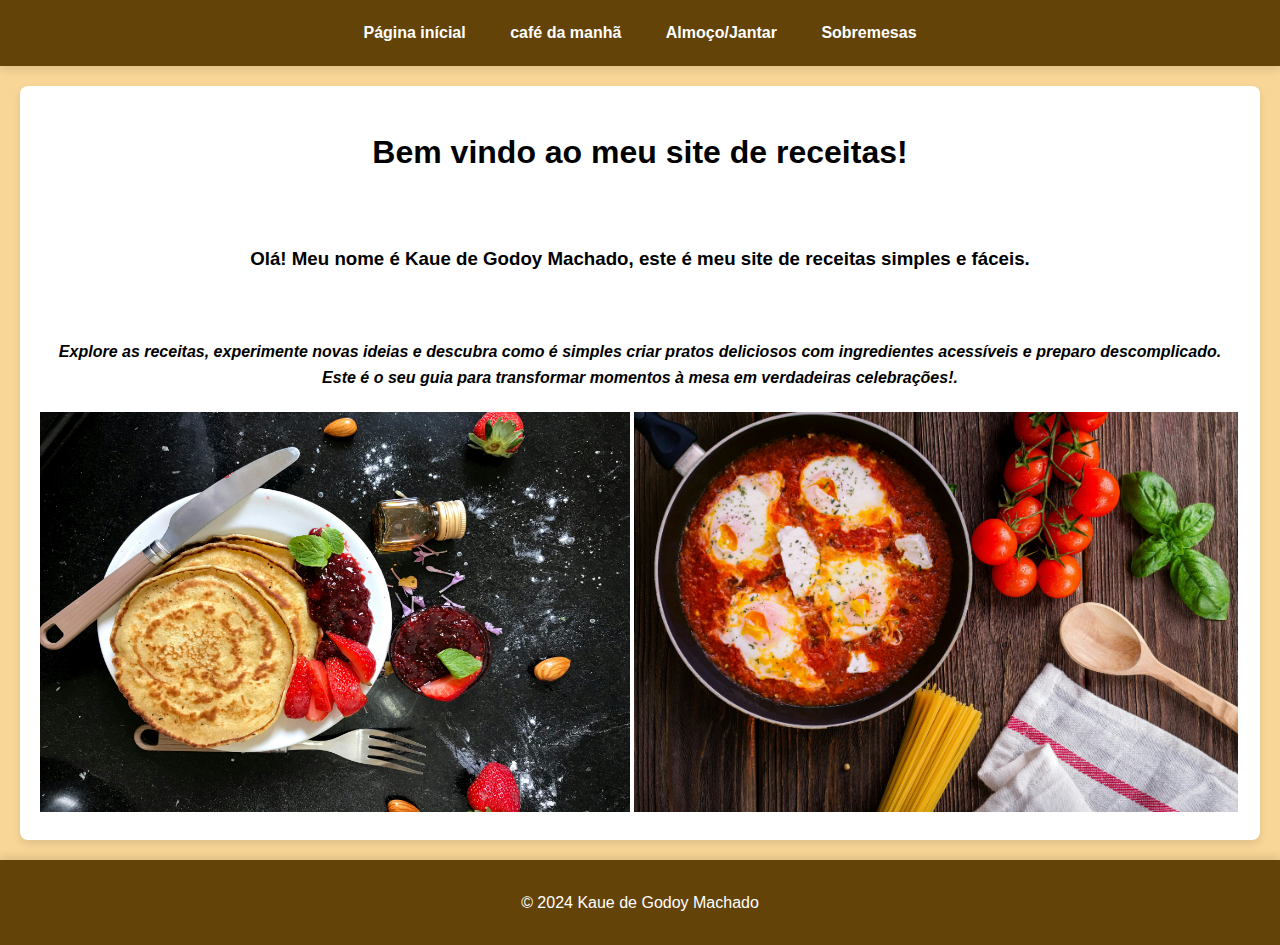
<file: index.html>
<!DOCTYPE html>
<html lang="pt-BR">
<head>
    <meta charset="UTF-8">
    <meta name="viewport" content="width=device-width, initial-scale=1.0">
    <title>Receitas Fáceis - Página Inicial</title>
    <link rel="stylesheet" href="styles.css">
</head>
<body>
    <header>
        <nav>
            <ul>
                <li><a href="index.html">Página inícial</a></li>
                <li><a href="cafedamanha.html".html">café da manhã</a></li>
                <li><a href="almoco.html">Almoço/Jantar</a></li>
                <li><a href="sobremesas.html">Sobremesas</a></li>
            </ul>
        </nav>
    </header>
    
    <main>
        <!-- Conteúdo específico da página -->
         <h1> Bem vindo ao meu site de receitas!</h1> <br>
         <h3>Olá! Meu nome é Kaue de Godoy Machado, este é meu site de receitas simples e fáceis.</h3> 
         <br>
         <h4>Explore as receitas, experimente novas ideias e descubra como é simples criar pratos deliciosos com ingredientes acessíveis e preparo descomplicado. Este é o seu guia para transformar momentos à mesa em verdadeiras celebrações!.</h4>
         <img src="imagens/inicial.jpg" height="400" width="590">
         <img src="imagens/inicial2.jpg" height="400">
    </main>

    <footer>
        <p>&copy; 2024 Kaue de Godoy Machado</p>
    </footer>
</body>
</html>
</file>
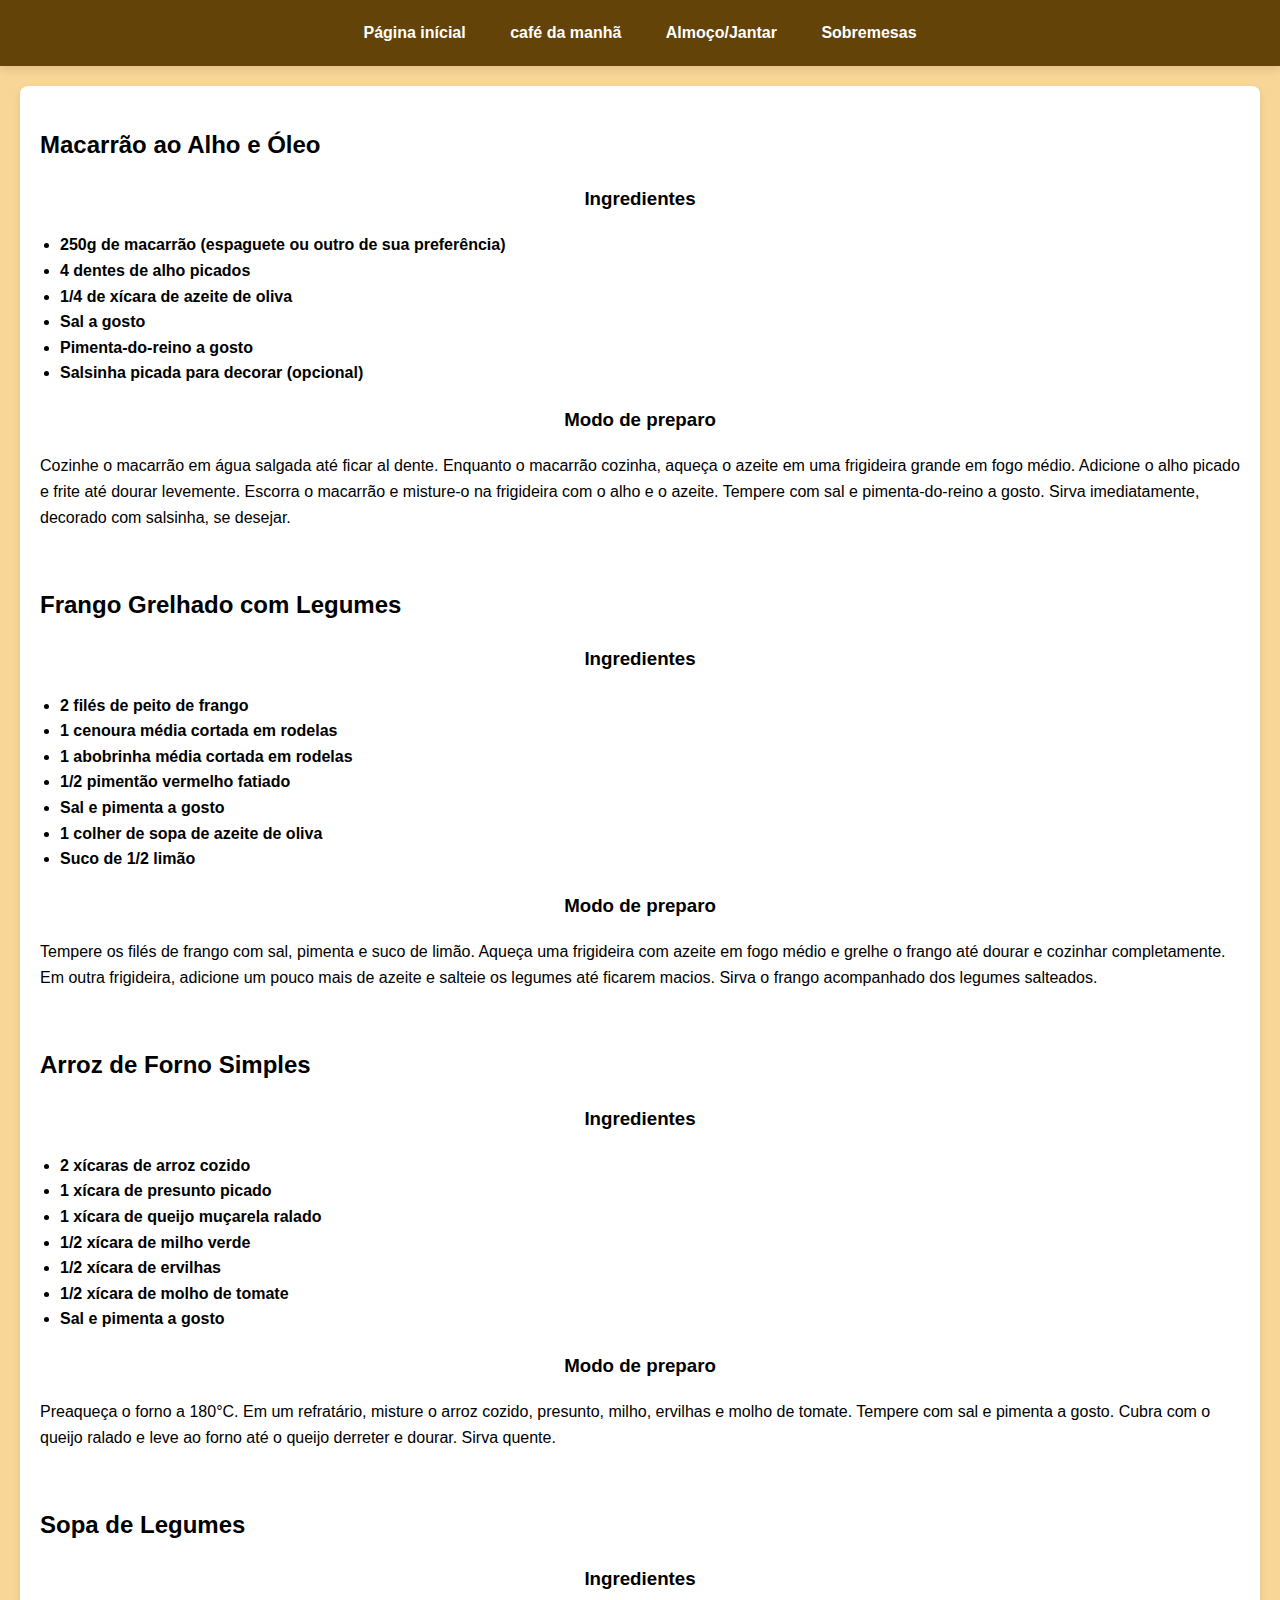
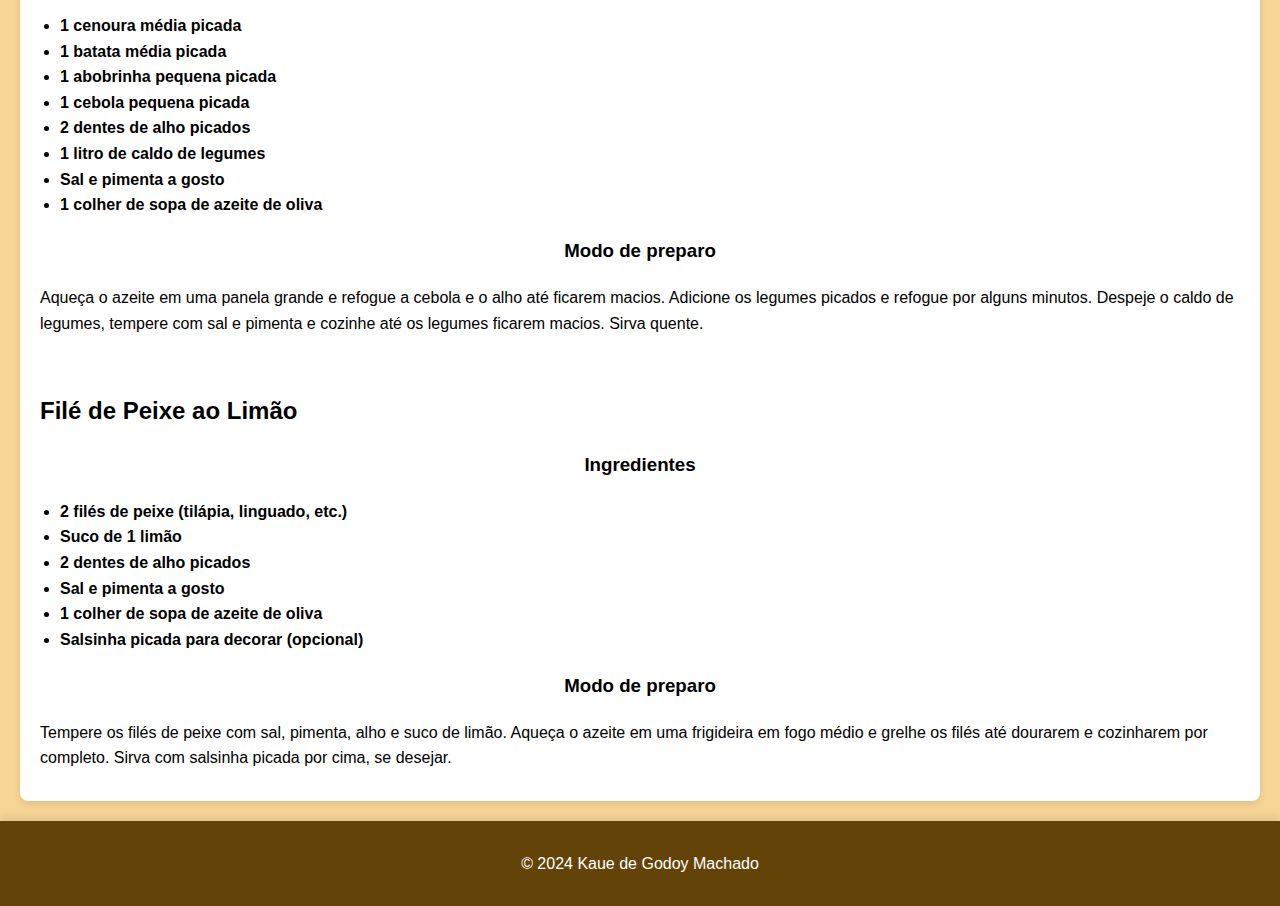
<file: almoco.html>
<!DOCTYPE html>
<html lang="pt-BR">
<head>
    <meta charset="UTF-8">
    <meta name="viewport" content="width=device-width, initial-scale=1.0">
    <title>Receitas - Almoço/Jantar</title>
    <link rel="stylesheet" href="styles.css">
</head>
<body>
    <header>
        <nav>
            <ul>
                <li><a href="index.html">Página inícial</a></li>
                <li><a href="cafedamanha.html".html">café da manhã</a></li>
                <li><a href="almoco.html">Almoço/Jantar</a></li>
                <li><a href="sobremesas.html">Sobremesas</a></li>
            </ul>
        </nav>
    </header>
    
    <main>
        <h2>Macarrão ao Alho e Óleo</h2>
        <h3>Ingredientes </h3>
        <ul>
            <li><strong>250g de macarrão (espaguete ou outro de sua preferência)</strong></li>
            <li><strong>4 dentes de alho picados</strong></li>
            <li><strong>1/4 de xícara de azeite de oliva</strong></li>
            <li><strong>Sal a gosto</strong></li>
            <li><strong>Pimenta-do-reino a gosto</strong></li>
            <li><strong>Salsinha picada para decorar (opcional)</strong></li>
        </ul>
        <h3>Modo de preparo </h3>
        <p>Cozinhe o macarrão em água salgada até ficar al dente.
            Enquanto o macarrão cozinha, aqueça o azeite em uma frigideira grande em fogo médio.
            Adicione o alho picado e frite até dourar levemente.
            Escorra o macarrão e misture-o na frigideira com o alho e o azeite.
            Tempere com sal e pimenta-do-reino a gosto.
            Sirva imediatamente, decorado com salsinha, se desejar.</p>
        <br>
        <h2>Frango Grelhado com Legumes</h2>
        <h3>Ingredientes </h3>
        <ul>
            <li><strong>2 filés de peito de frango</strong></li>
            <li><strong>1 cenoura média cortada em rodelas</strong></li>
            <li><strong>1 abobrinha média cortada em rodelas</strong></li>
            <li><strong>1/2 pimentão vermelho fatiado</strong></li>
            <li><strong>Sal e pimenta a gosto</strong></li>
            <li><strong>1 colher de sopa de azeite de oliva</strong></li>
            <li><strong>Suco de 1/2 limão</strong></li>
        </ul>
        <h3>Modo de preparo </h3>
        <p>Tempere os filés de frango com sal, pimenta e suco de limão.
            Aqueça uma frigideira com azeite em fogo médio e grelhe o frango até dourar e cozinhar completamente.
            Em outra frigideira, adicione um pouco mais de azeite e salteie os legumes até ficarem macios.
            Sirva o frango acompanhado dos legumes salteados.</p>
        <br>
        <h2>Arroz de Forno Simples</h2>
        <h3>Ingredientes </h3>
        <ul>
            <li><strong>2 xícaras de arroz cozido</strong></li>
            <li><strong>1 xícara de presunto picado</strong></li>
            <li><strong>1 xícara de queijo muçarela ralado</strong></li>
            <li><strong>1/2 xícara de milho verde</strong></li>
            <li><strong>1/2 xícara de ervilhas</strong></li>
            <li><strong>1/2 xícara de molho de tomate</strong></li>
            <li><strong>Sal e pimenta a gosto</strong></li>
        </ul>
        <h3>Modo de preparo </h3>
        <p>Preaqueça o forno a 180°C.
            Em um refratário, misture o arroz cozido, presunto, milho, ervilhas e molho de tomate.
            Tempere com sal e pimenta a gosto.
            Cubra com o queijo ralado e leve ao forno até o queijo derreter e dourar.
            Sirva quente.</p>
        <br>
        <h2>Sopa de Legumes</h2>
        <h3>Ingredientes </h3>
        <ul>
            <li><strong>1 cenoura média picada</strong></li>
            <li><strong>1 batata média picada</strong></li>
            <li><strong>1 abobrinha pequena picada</strong></li>
            <li><strong>1 cebola pequena picada</strong></li>
            <li><strong>2 dentes de alho picados</strong></li>
            <li><strong>1 litro de caldo de legumes</strong></li>
            <li><strong>Sal e pimenta a gosto</strong></li>
            <li><strong>1 colher de sopa de azeite de oliva</strong></li>
        </ul>
        <h3>Modo de preparo </h3>
        <p>Aqueça o azeite em uma panela grande e refogue a cebola e o alho até ficarem macios.
            Adicione os legumes picados e refogue por alguns minutos.
            Despeje o caldo de legumes, tempere com sal e pimenta e cozinhe até os legumes ficarem macios.
            Sirva quente.</p>
        <br>
        <h2>Filé de Peixe ao Limão</h2>
        <h3>Ingredientes </h3>
        <ul>
            <li><strong>2 filés de peixe (tilápia, linguado, etc.)</strong></li>
            <li><strong>Suco de 1 limão</strong></li>
            <li><strong>2 dentes de alho picados</strong></li>
            <li><strong>Sal e pimenta a gosto</strong></li>
            <li><strong>1 colher de sopa de azeite de oliva</strong></li>
            <li><strong>Salsinha picada para decorar (opcional)</strong></li>
        </ul>
        <h3>Modo de preparo </h3>
        <p>Tempere os filés de peixe com sal, pimenta, alho e suco de limão.
            Aqueça o azeite em uma frigideira em fogo médio e grelhe os filés até dourarem e cozinharem por completo.
            Sirva com salsinha picada por cima, se desejar.</p>
        
    </main>

    <footer>
        <p>&copy; 2024 Kaue de Godoy Machado</p>
    </footer>
</body>
</html>
</file>
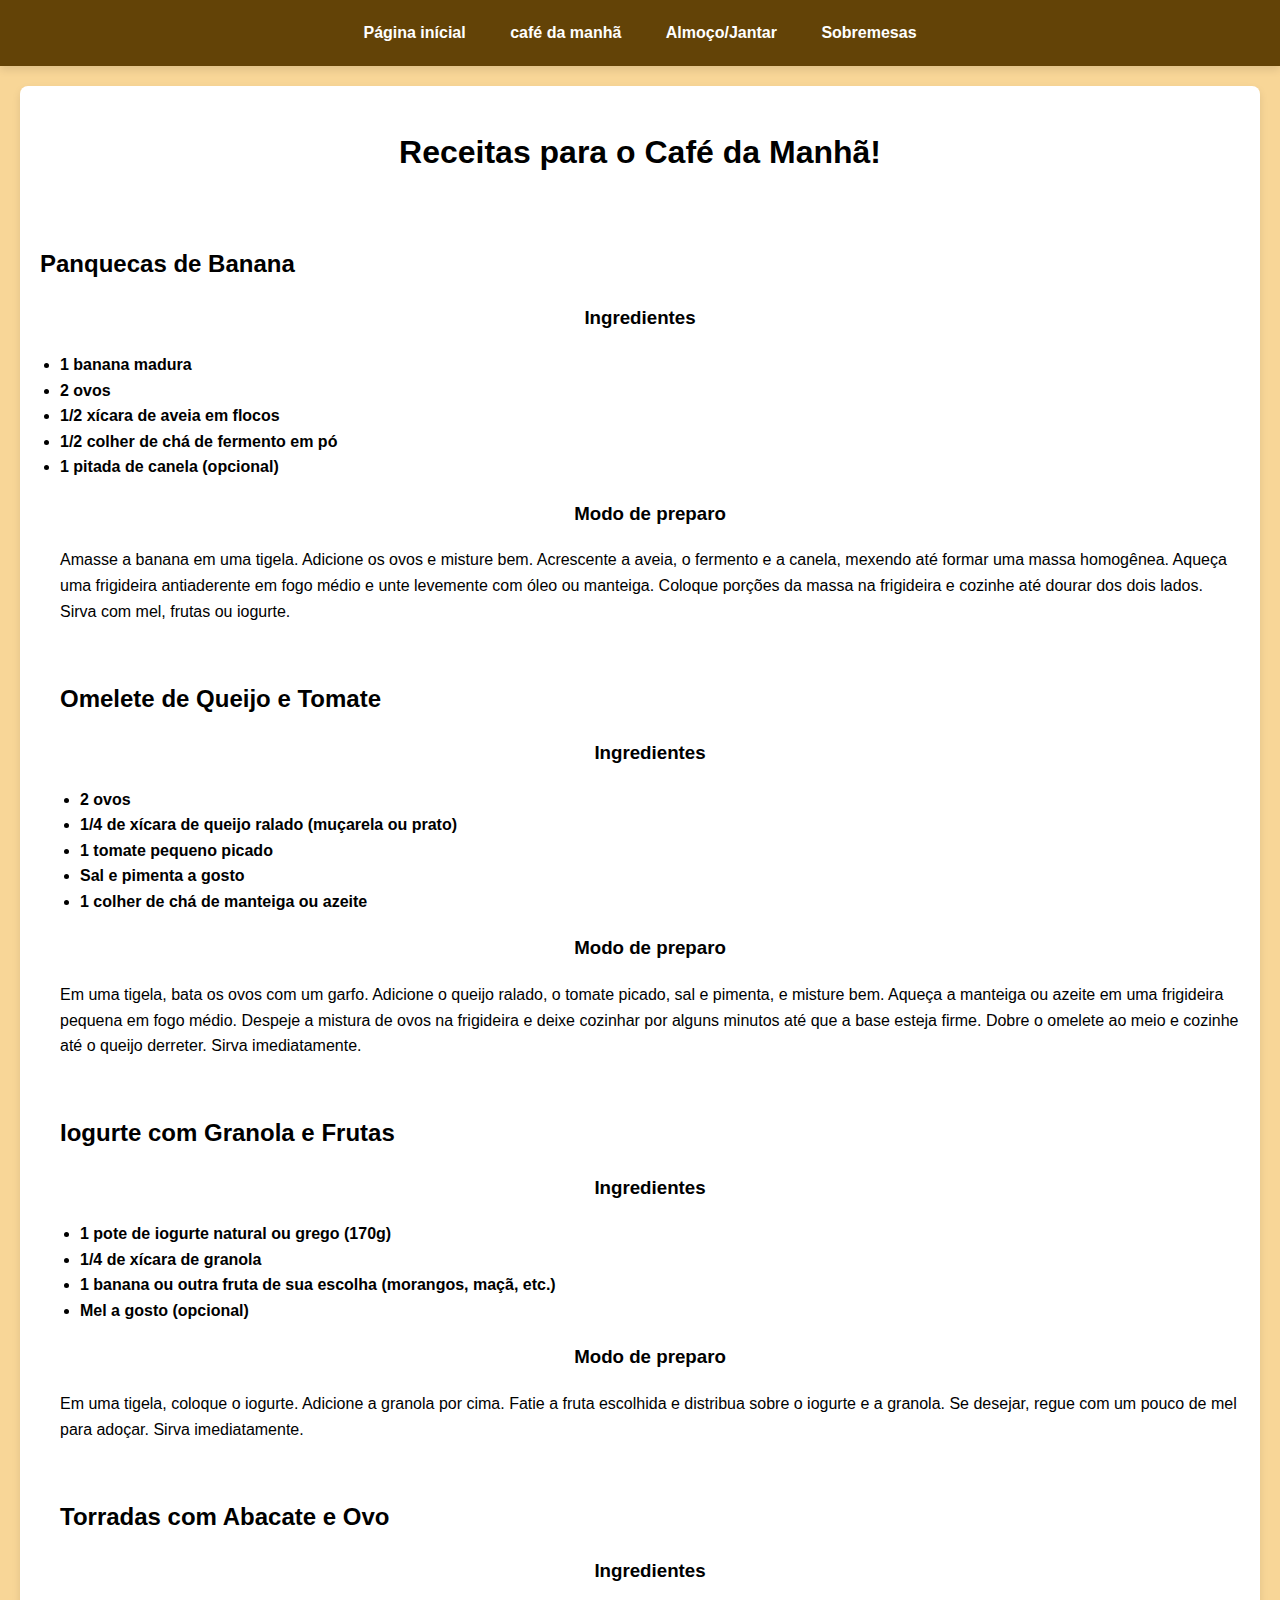
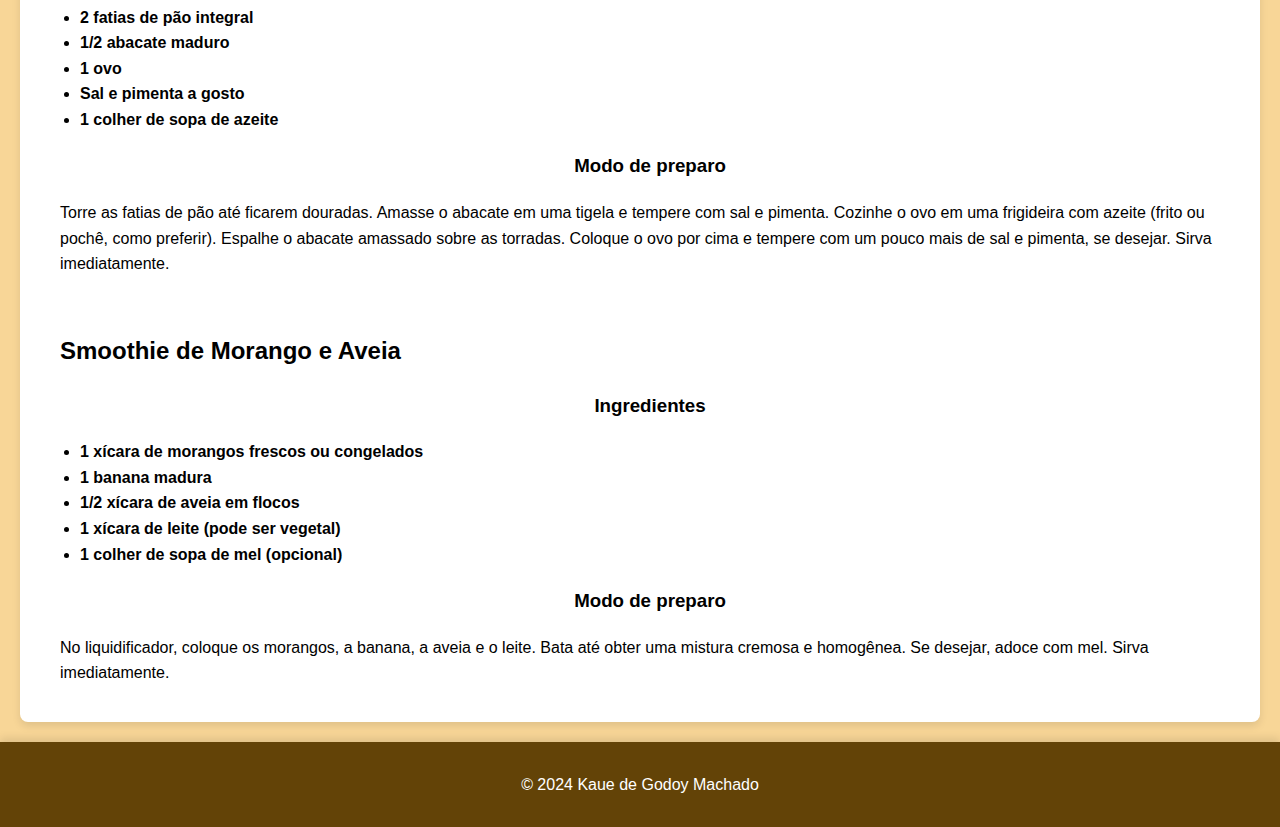
<file: cafedamanha.html>
<!DOCTYPE html>
<html lang="pt-BR">
<head>
    <meta charset="UTF-8">
    <meta name="viewport" content="width=device-width, initial-scale=1.0">
    <title>Receitas - café da manhã</title>
    <link rel="stylesheet" href="styles.css">
</head>
<body>
    <header>
        <nav>
            <ul>
                <li><a href="index.html">Página inícial</a></li>
                <li><a href="cafedamanha.html".html">café da manhã</a></li>
                <li><a href="almoco.html">Almoço/Jantar</a></li>
                <li><a href="sobremesas.html">Sobremesas</a></li>
            </ul>
        </nav>
    </header>
    <main>
        <h1>Receitas para o Café da Manhã!</h1> <br>
        
        <h2>Panquecas de Banana</h2>
        <h3>Ingredientes </h3>
        <ul>
            <li><strong>1 banana madura</strong> </li>
            <li><strong>2 ovos</strong> </li>
            <li><strong>1/2 xícara de aveia em flocos</strong> </li>
            <li><strong>1/2 colher de chá de fermento em pó</strong> </li>
            <li><strong>1 pitada de canela (opcional) </strong> </li>
            <h3>Modo de preparo </h3>
        <p>Amasse a banana em uma tigela.
            Adicione os ovos e misture bem.
            Acrescente a aveia, o fermento e a canela, mexendo até formar uma massa homogênea.
            Aqueça uma frigideira antiaderente em fogo médio e unte levemente com óleo ou manteiga.
            Coloque porções da massa na frigideira e cozinhe até dourar dos dois lados.
            Sirva com mel, frutas ou iogurte.</p>
            <br>
            <h2>Omelete de Queijo e Tomate</h2>
<h3>Ingredientes </h3>
<ul>
    <li><strong>2 ovos</strong></li>
    <li><strong>1/4 de xícara de queijo ralado (muçarela ou prato)</strong></li>
    <li><strong>1 tomate pequeno picado</strong></li>
    <li><strong>Sal e pimenta a gosto</strong></li>
    <li><strong>1 colher de chá de manteiga ou azeite</strong></li>
</ul>
<h3>Modo de preparo </h3>
<p>Em uma tigela, bata os ovos com um garfo.
    Adicione o queijo ralado, o tomate picado, sal e pimenta, e misture bem.
    Aqueça a manteiga ou azeite em uma frigideira pequena em fogo médio.
    Despeje a mistura de ovos na frigideira e deixe cozinhar por alguns minutos até que a base esteja firme.
    Dobre o omelete ao meio e cozinhe até o queijo derreter.
    Sirva imediatamente.</p>
<br>
<h2>Iogurte com Granola e Frutas</h2>
<h3>Ingredientes </h3>
<ul>
    <li><strong>1 pote de iogurte natural ou grego (170g)</strong></li>
    <li><strong>1/4 de xícara de granola</strong></li>
    <li><strong>1 banana ou outra fruta de sua escolha (morangos, maçã, etc.)</strong></li>
    <li><strong>Mel a gosto (opcional)</strong></li>
</ul>
<h3>Modo de preparo </h3>
<p>Em uma tigela, coloque o iogurte.
    Adicione a granola por cima.
    Fatie a fruta escolhida e distribua sobre o iogurte e a granola.
    Se desejar, regue com um pouco de mel para adoçar.
    Sirva imediatamente.</p>
<br>
<h2>Torradas com Abacate e Ovo</h2>
<h3>Ingredientes </h3>
<ul>
    <li><strong>2 fatias de pão integral</strong></li>
    <li><strong>1/2 abacate maduro</strong></li>
    <li><strong>1 ovo</strong></li>
    <li><strong>Sal e pimenta a gosto</strong></li>
    <li><strong>1 colher de sopa de azeite</strong></li>
</ul>
<h3>Modo de preparo </h3>
<p>Torre as fatias de pão até ficarem douradas.
    Amasse o abacate em uma tigela e tempere com sal e pimenta.
    Cozinhe o ovo em uma frigideira com azeite (frito ou pochê, como preferir).
    Espalhe o abacate amassado sobre as torradas.
    Coloque o ovo por cima e tempere com um pouco mais de sal e pimenta, se desejar.
    Sirva imediatamente.</p>
<br>
<h2>Smoothie de Morango e Aveia</h2>
<h3>Ingredientes </h3>
<ul>
    <li><strong>1 xícara de morangos frescos ou congelados</strong></li>
    <li><strong>1 banana madura</strong></li>
    <li><strong>1/2 xícara de aveia em flocos</strong></li>
    <li><strong>1 xícara de leite (pode ser vegetal)</strong></li>
    <li><strong>1 colher de sopa de mel (opcional)</strong></li>
</ul>
<h3>Modo de preparo </h3>
<p>No liquidificador, coloque os morangos, a banana, a aveia e o leite.
    Bata até obter uma mistura cremosa e homogênea.
    Se desejar, adoce com mel.
    Sirva imediatamente.</p>

    </main>
    
    <footer>
        <p>&copy; 2024 Kaue de Godoy Machado</p>
    </footer>
</body>
</html>
</file>
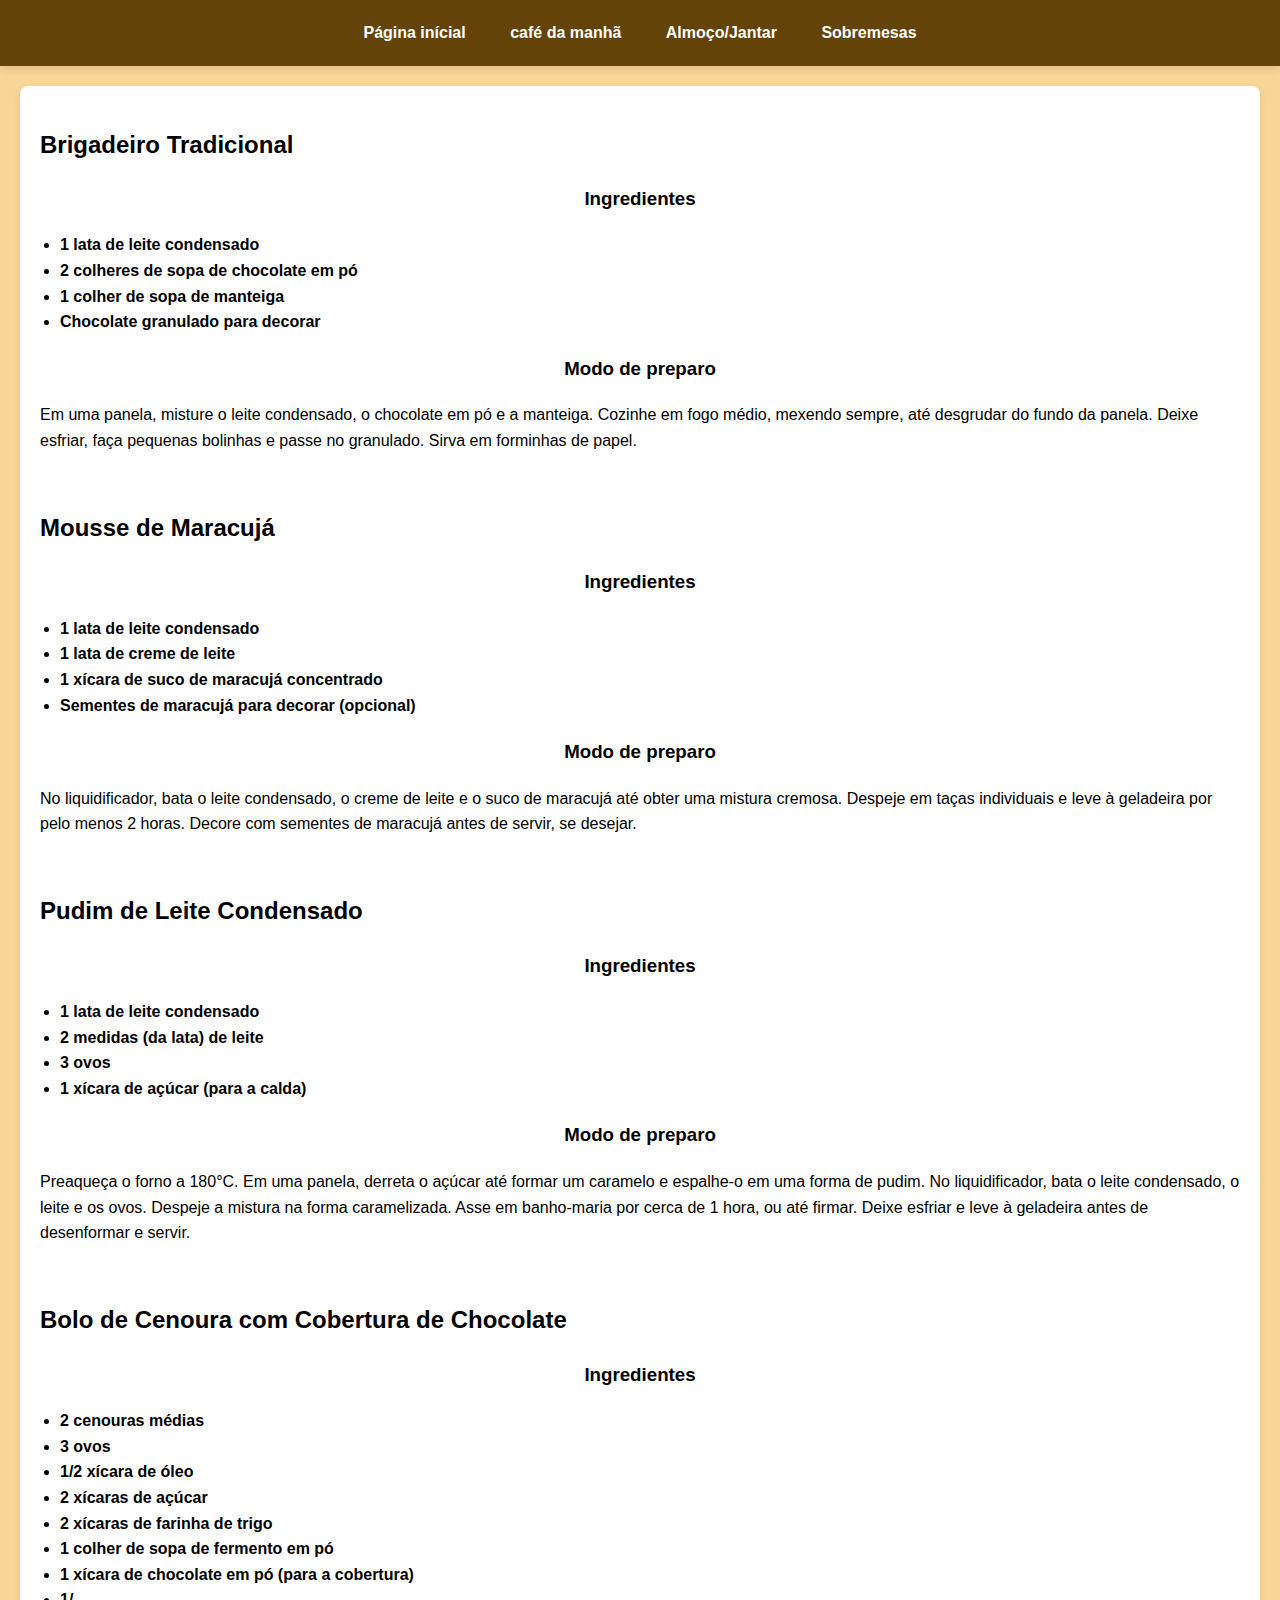
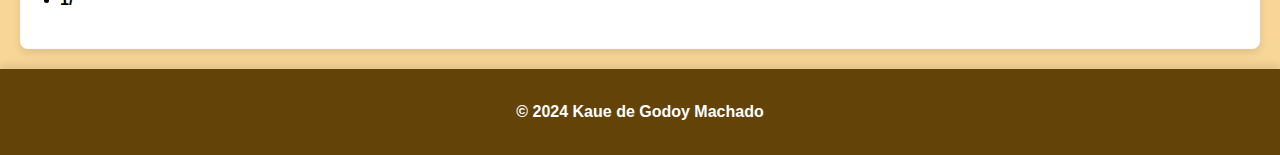
<file: sobremesas.html>
<!DOCTYPE html>
<html lang="pt-BR">
<head>
    <meta charset="UTF-8">
    <meta name="viewport" content="width=device-width, initial-scale=1.0">
    <title>Receitas - Sobremesas</title>
    <link rel="stylesheet" href="styles.css">
</head>
<body>
    <header>
        <nav>
            <ul>
                <li><a href="index.html">Página inícial</a></li>
                <li><a href="cafedamanha.html".html">café da manhã</a></li>
                <li><a href="almoco.html">Almoço/Jantar</a></li>
                <li><a href="sobremesas.html">Sobremesas</a></li>
            </ul>
        </nav>
    </header>
    
    <main>
        <h2>Brigadeiro Tradicional</h2>
<h3>Ingredientes </h3>
<ul>
    <li><strong>1 lata de leite condensado</strong></li>
    <li><strong>2 colheres de sopa de chocolate em pó</strong></li>
    <li><strong>1 colher de sopa de manteiga</strong></li>
    <li><strong>Chocolate granulado para decorar</strong></li>
</ul>
<h3>Modo de preparo </h3>
<p>Em uma panela, misture o leite condensado, o chocolate em pó e a manteiga.
    Cozinhe em fogo médio, mexendo sempre, até desgrudar do fundo da panela.
    Deixe esfriar, faça pequenas bolinhas e passe no granulado.
    Sirva em forminhas de papel.</p>
<br>
<h2>Mousse de Maracujá</h2>
<h3>Ingredientes </h3>
<ul>
    <li><strong>1 lata de leite condensado</strong></li>
    <li><strong>1 lata de creme de leite</strong></li>
    <li><strong>1 xícara de suco de maracujá concentrado</strong></li>
    <li><strong>Sementes de maracujá para decorar (opcional)</strong></li>
</ul>
<h3>Modo de preparo </h3>
<p>No liquidificador, bata o leite condensado, o creme de leite e o suco de maracujá até obter uma mistura cremosa.
    Despeje em taças individuais e leve à geladeira por pelo menos 2 horas.
    Decore com sementes de maracujá antes de servir, se desejar.</p>
<br>
<h2>Pudim de Leite Condensado</h2>
<h3>Ingredientes </h3>
<ul>
    <li><strong>1 lata de leite condensado</strong></li>
    <li><strong>2 medidas (da lata) de leite</strong></li>
    <li><strong>3 ovos</strong></li>
    <li><strong>1 xícara de açúcar (para a calda)</strong></li>
</ul>
<h3>Modo de preparo </h3>
<p>Preaqueça o forno a 180°C.
    Em uma panela, derreta o açúcar até formar um caramelo e espalhe-o em uma forma de pudim.
    No liquidificador, bata o leite condensado, o leite e os ovos.
    Despeje a mistura na forma caramelizada.
    Asse em banho-maria por cerca de 1 hora, ou até firmar.
    Deixe esfriar e leve à geladeira antes de desenformar e servir.</p>
<br>
<h2>Bolo de Cenoura com Cobertura de Chocolate</h2>
<h3>Ingredientes </h3>
<ul>
    <li><strong>2 cenouras médias</strong></li>
    <li><strong>3 ovos</strong></li>
    <li><strong>1/2 xícara de óleo</strong></li>
    <li><strong>2 xícaras de açúcar</strong></li>
    <li><strong>2 xícaras de farinha de trigo</strong></li>
    <li><strong>1 colher de sopa de fermento em pó</strong></li>
    <li><strong>1 xícara de chocolate em pó (para a cobertura)</strong></li>
    <li><strong>1/

    </main>

    <footer>
        <p>&copy; 2024 Kaue de Godoy Machado</p>
    </footer>
</body>
</html>
</file>
<file: styles.css>
/* Definições gerais */
:root {
    --primary-color: #000000; /* Cor primária para botões e links */
    --secondary-color: #634307; /* Cor para cabeçalho e rodapé */
    --background-color: #f8d697; /* Cor de fundo */
    --text-color: #000000; /* Cor do texto principal */
    --font-family: 'Roboto', sans-serif; /* Fonte principal */
}

body {
    font-family: var(--font-family);
    color: var(--text-color);
    margin: 0;
    padding: 0;
    background-color: var(--background-color);
    line-height: 1.6;
}

/* Cabeçalho e Navegação */
header {
    background-color: var(--secondary-color);
    color: #fff;
    padding: 20px;
    text-align: center;
    box-shadow: 0 4px 8px rgba(0, 0, 0, 0.1);
}

nav ul {
    list-style: none;
    padding: 0;
    margin: 0;
}

nav ul li {
    display: inline;
    margin: 0 20px;
}

nav ul li a {
    color: #fff;
    text-decoration: none;
    font-weight: bold;
}

nav ul li a:hover {
    text-decoration: underline;
}

/* Estilo das páginas */
main {
    max-width: 1200px;
    margin: 20px auto;
    padding: 20px;
    background-color: #ffffff;
    border-radius: 8px;
    box-shadow: 0 4px 8px rgba(0, 0, 0, 0.1);
}

/* Títulos */
h1, h2, h3 {
    color: var(--primary-color);
}

h1 {
    text-align: center;
}

h3 {
    text-align: center;
}

h4 {
    font-style: italic;
    text-align: center;
}

/* Parágrafos */
p {
    margin: 10px 0;
}

/* Listas */
ul {
    list-style: disc;
    padding-left: 20px;
}

/* Links */
a {
    color: var(--primary-color);
    text-decoration: none;
}

a:hover {
    text-decoration: underline;
}

/* Rodapé */
footer {
    background-color: var(--secondary-color);
    color: #fff;
    text-align: center;
    padding: 20px 0;
    position:relative;
    bottom: 0;
    width: 100%;
    box-shadow: 0 -4px 8px rgba(0, 0, 0, 0.1);
}

/* Formulário */
form {
    text-align: center;
}

img {
    
    border-radius: 10;
}
</file>
